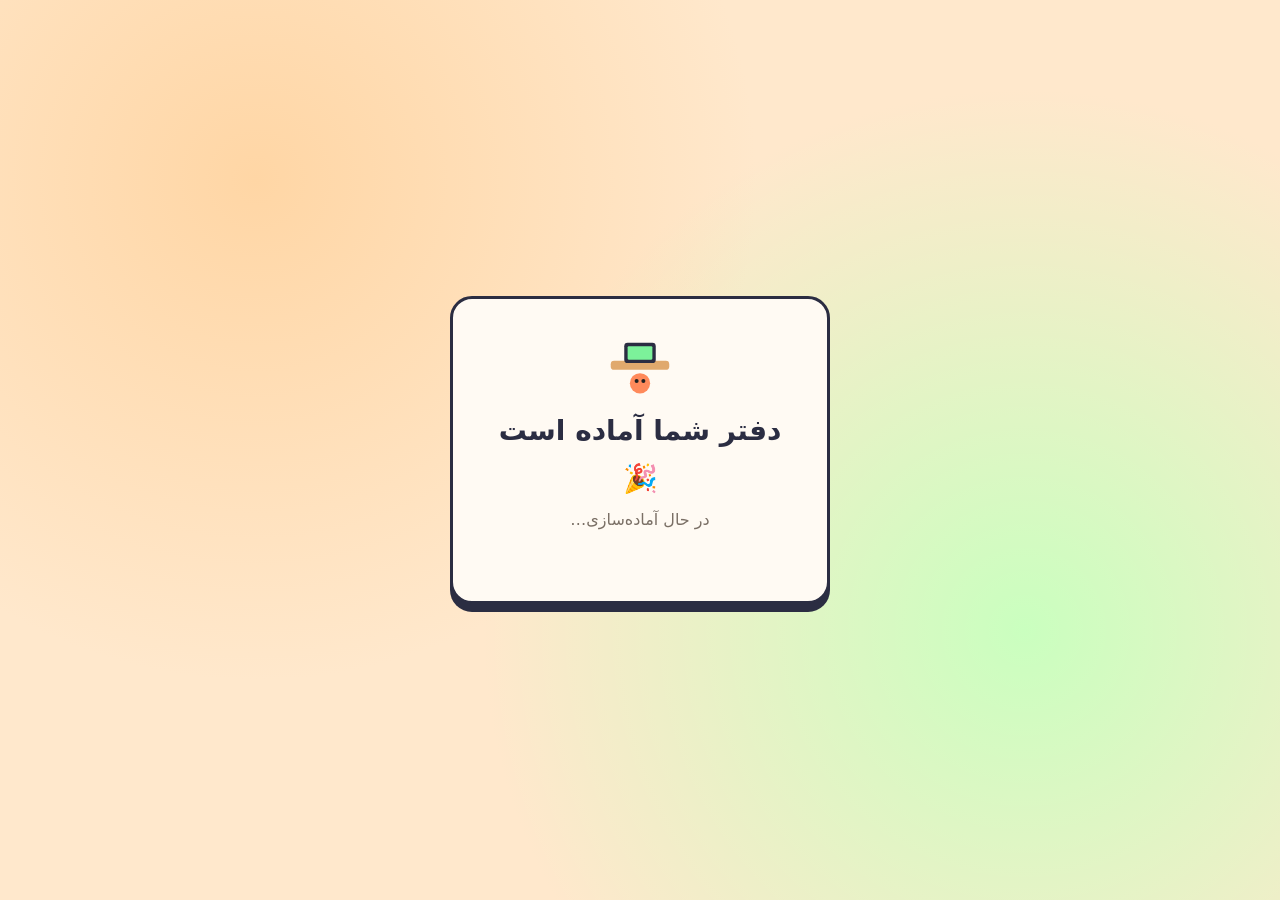
<file: src/client/claim.html>
<!doctype html>
<html lang="fa" dir="rtl">
  <head>
    <meta charset="UTF-8" />
    <meta name="viewport" content="width=device-width, initial-scale=1" />
    <title>Agent Office · گذرواژهٔ شما</title>
    <link rel="icon" href="/favicon.svg" />
    <link rel="stylesheet" href="./login.css" />
  </head>
  <body>
    <main class="card">
      <div class="logo" aria-hidden="true">
        <svg viewBox="0 0 64 64" width="72" height="72"><rect x="6" y="30" width="52" height="8" rx="3" fill="#e0a96d"/><rect x="18" y="14" width="28" height="18" rx="3" fill="#2b2d42"/><rect x="21" y="17" width="22" height="12" rx="1" fill="#7cf29a"/><circle cx="32" cy="50" r="9" fill="#ff8a5b"/><circle cx="29" cy="48" r="1.8" fill="#222"/><circle cx="35" cy="48" r="1.8" fill="#222"/></svg>
      </div>
      <h1 id="title">دفتر شما آماده است 🎉</h1>
      <p class="sub" id="sub">در حال آماده‌سازی…</p>
      <section id="reveal" hidden>
        <p class="warn"><strong>این گذرواژه را همین حالا یادداشت کنید.</strong> فقط همین یک‌بار نمایش داده می‌شود؛ دفتر فقط نسخهٔ رمزنگاری‌شدهٔ آن را نگه می‌دارد و بعداً نمی‌تواند دوباره نشانش دهد. آن را با هم‌تیمی‌هایی که دعوت می‌کنید به‌اشتراک بگذارید.</p>
        <div class="secret"><code id="pw"></code><button type="button" id="copy" class="mini">کپی</button></div>
        <label class="check"><input type="checkbox" id="saved" /> گذرواژه را در جای امنی ذخیره کردم</label>
        <button type="button" id="enter" disabled>ورود به دفتر</button>
      </section>
      <p id="error" class="error" role="alert"></p>
      <a id="login" href="/login" hidden>رفتن به صفحهٔ ورود ←</a>
    </main>
    <script type="module" src="./claim.ts"></script>
  </body>
</html>
</file>
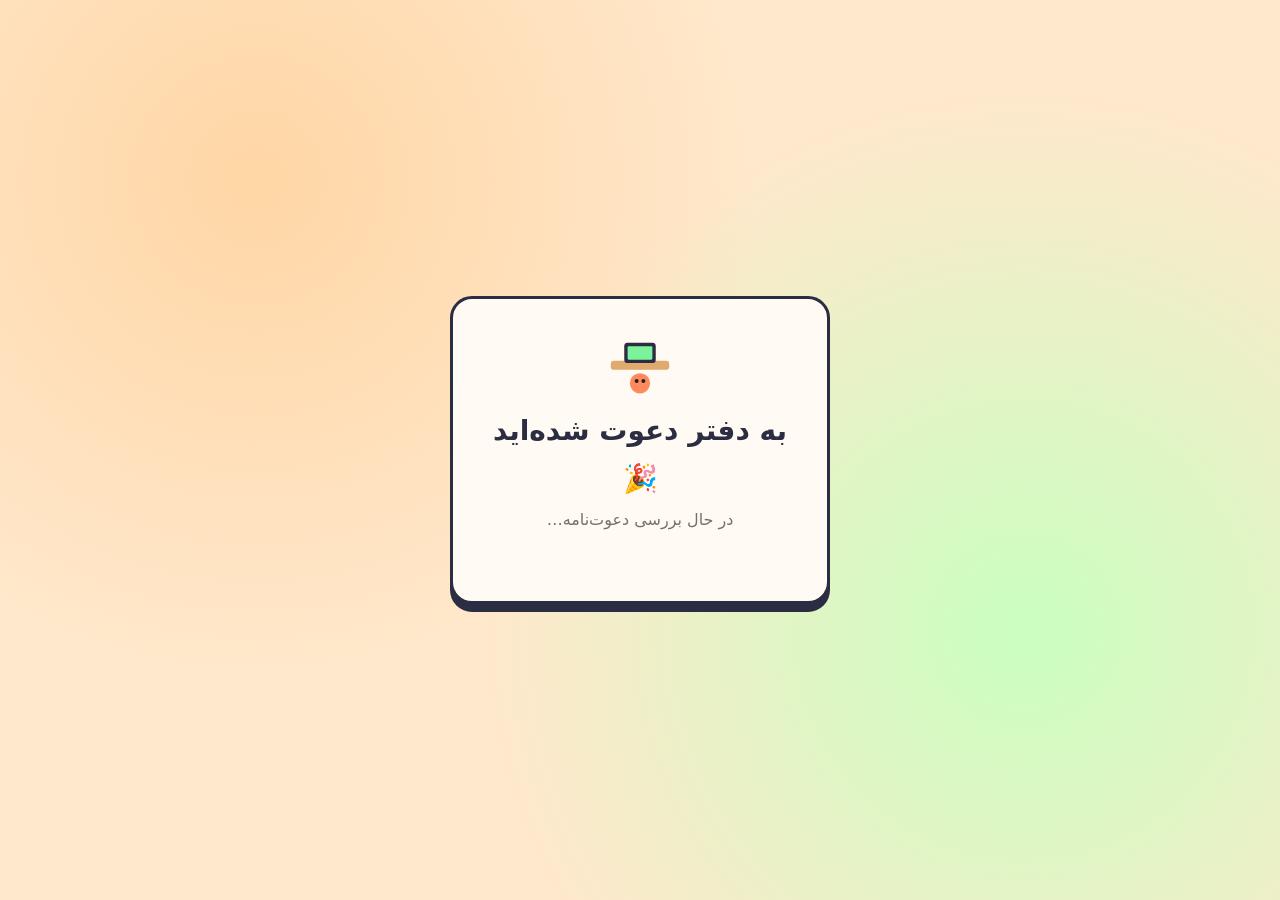
<file: src/client/join.html>
<!doctype html>
<html lang="fa" dir="rtl">
  <head>
    <meta charset="UTF-8" />
    <meta name="viewport" content="width=device-width, initial-scale=1" />
    <title>Agent Office · پیوستن</title>
    <link rel="icon" href="/favicon.svg" />
    <link rel="stylesheet" href="./login.css" />
  </head>
  <body>
    <main class="card">
      <div class="logo" aria-hidden="true">
        <svg viewBox="0 0 64 64" width="72" height="72"><rect x="6" y="30" width="52" height="8" rx="3" fill="#e0a96d"/><rect x="18" y="14" width="28" height="18" rx="3" fill="#2b2d42"/><rect x="21" y="17" width="22" height="12" rx="1" fill="#7cf29a"/><circle cx="32" cy="50" r="9" fill="#ff8a5b"/><circle cx="29" cy="48" r="1.8" fill="#222"/><circle cx="35" cy="48" r="1.8" fill="#222"/></svg>
      </div>
      <h1 id="title">به دفتر دعوت شده‌اید 🎉</h1>
      <p class="sub" id="sub">در حال بررسی دعوت‌نامه…</p>
      <form id="form" hidden>
        <label>نام شما<input id="name" type="text" maxlength="24" autocomplete="username" spellcheck="false" required /></label>
        <label>گذرواژه را انتخاب کنید<input id="password" type="password" minlength="8" autocomplete="new-password" required /></label>
        <label>گذرواژه را دوباره وارد کنید<input id="again" type="password" minlength="8" autocomplete="new-password" required /></label>
        <p class="note">گذرواژه باید دست‌کم ۸ نویسه داشته باشد. فقط شما به آن دسترسی دارید.</p>
        <button type="submit" id="submit">ساخت حساب کاربری</button>
      </form>
      <p id="error" class="error" role="alert"></p>
      <a id="login" href="/login" hidden>رفتن به صفحهٔ ورود ←</a>
    </main>
    <script type="module" src="./join.ts"></script>
  </body>
</html>
</file>
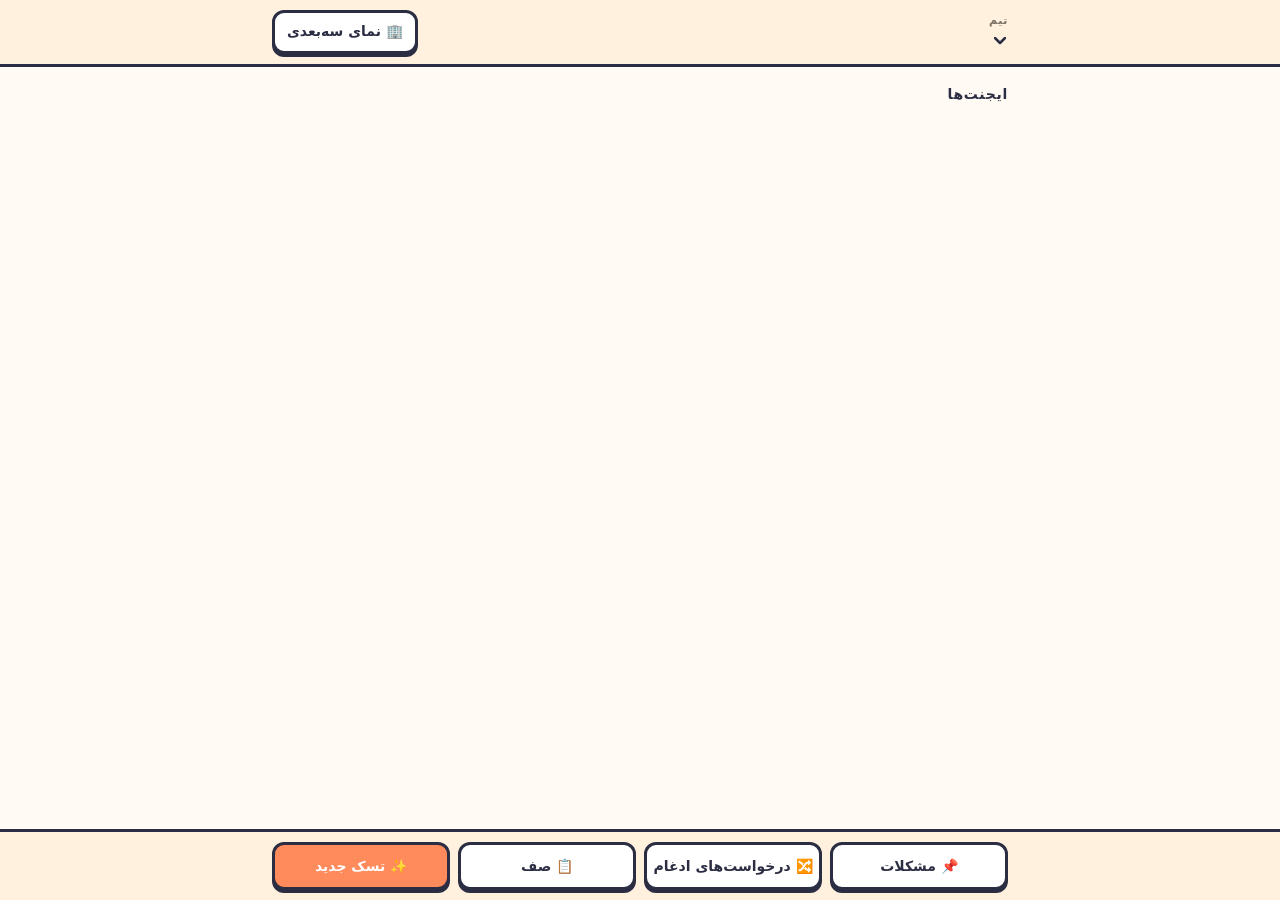
<file: src/client/lite.html>
<!doctype html>
<html lang="fa" dir="rtl">
  <head>
    <meta charset="UTF-8" />
    <meta name="viewport" content="width=device-width, initial-scale=1, viewport-fit=cover" />
    <meta name="theme-color" content="#fff1de" />
    <title>Agent Office</title>
    <link rel="icon" href="/favicon.svg" />
    <link rel="stylesheet" href="./lite.css" />
  </head>
  <body class="lite">
    <!-- The 2D view (lite.ts): the office without the 3D, for a phone or a computer the 3D is too much for. -->
    <header class="lite-bar">
      <label class="lite-floor" title="تیم فعلی؛ برای دیدن ایجنت‌های تیم دیگر، آن را انتخاب کنید">
        <span class="lite-floor-label">تیم</span>
        <select id="floor" aria-label="تیم"></select>
      </label>
      <a id="to-3d" class="btn" href="/?3d=1" title="نمای سه‌بعدی دفتر؛ جایی که در آن قدم می‌زنید">🏢 نمای سه‌بعدی</a>
    </header>
    <main class="lite-main">
      <p id="floor-meta" class="lite-meta"></p>
      <div id="elsewhere" class="lite-elsewhere hidden"></div>
      <h2 class="lite-h">ایجنت‌ها <span id="waiting-now" class="lite-waiting"></span></h2>
      <ul id="workers" class="lite-workers"></ul>
    </main>
    <nav class="lite-nav" aria-label="دفتر">
      <button id="btn-issues" class="btn" type="button">📌 مشکلات <span class="n"></span></button>
      <button id="btn-pulls" class="btn" type="button">🔀 درخواست‌های ادغام <span class="n"></span></button>
      <button id="btn-queue" class="btn" type="button">📋 صف <span class="n"></span></button>
      <button id="btn-new" class="btn primary" type="button">✨ تسک جدید</button>
    </nav>
    <div id="toasts"></div>
    <div id="conn" class="conn hidden">در حال اتصال دوباره…</div>
    <div id="modal-root"></div>
    <script type="module" src="./lite.ts"></script>
  </body>
</html>
</file>
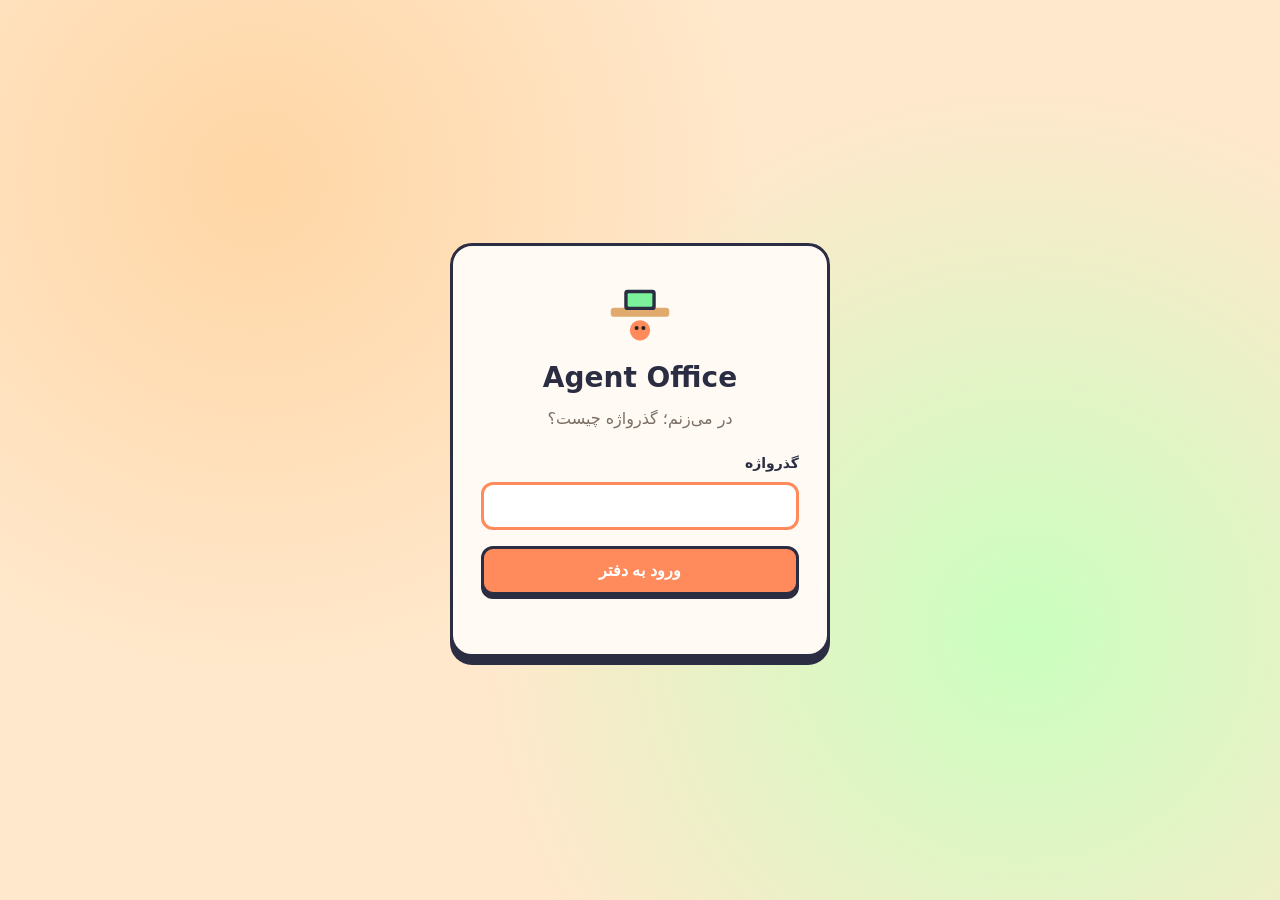
<file: src/client/login.html>
<!doctype html>
<html lang="fa" dir="rtl">
  <head>
    <meta charset="UTF-8" />
    <meta name="viewport" content="width=device-width, initial-scale=1" />
    <title>Agent Office · ورود</title>
    <link rel="icon" href="/favicon.svg" />
    <link rel="stylesheet" href="./login.css" />
  </head>
  <body>
    <main class="card">
      <div class="logo" aria-hidden="true">
        <svg viewBox="0 0 64 64" width="72" height="72"><rect x="6" y="30" width="52" height="8" rx="3" fill="#e0a96d"/><rect x="18" y="14" width="28" height="18" rx="3" fill="#2b2d42"/><rect x="21" y="17" width="22" height="12" rx="1" fill="#7cf29a"/><circle cx="32" cy="50" r="9" fill="#ff8a5b"/><circle cx="29" cy="48" r="1.8" fill="#222"/><circle cx="35" cy="48" r="1.8" fill="#222"/></svg>
      </div>
      <h1>Agent Office</h1>
      <p class="sub" id="sub">در می‌زنم؛ گذرواژه چیست؟</p>
      <form id="form">
        <label id="name-row" hidden>نام شما<input id="name" type="text" maxlength="24" autocomplete="username" spellcheck="false" /></label>
        <label>گذرواژه<input id="password" type="password" autocomplete="current-password" autofocus required /></label>
        <p id="name-note" class="note" hidden>با گذرواژهٔ مشترک دفتر وارد می‌شوید؟ نامتان را خالی بگذارید.</p>
        <button type="submit" id="submit">ورود به دفتر</button>
        <p id="error" class="error" role="alert"></p>
      </form>
    </main>
    <script type="module" src="./login.ts"></script>
  </body>
</html>
</file>
<file: src/client/login.css>
:root { --bg: #ffe8cc; --ink: #2b2d42; --card: #fffaf3; --accent: #ff8a5b; --muted: #7a6f65; --border: #2b2d42; }
* { box-sizing: border-box; }
html[dir="rtl"] { direction: rtl; }
html[dir="rtl"] body { font-family: 'Vazirmatn', 'Noto Sans Arabic', Tahoma, 'Nunito', system-ui, sans-serif; line-height: 1.7; }
[hidden] { display: none !important; }
html, body { margin: 0; height: 100%; }
body {
  background: radial-gradient(circle at 20% 20%, #ffd6a5 0, transparent 40%), radial-gradient(circle at 80% 70%, #caffbf 0, transparent 45%), var(--bg);
  font-family: 'Nunito', ui-rounded, 'SF Pro Rounded', system-ui, sans-serif;
  color: var(--ink); display: grid; place-items: center; padding: 16px;
}
.card { width: min(380px, 100%); background: var(--card); border: 3px solid var(--border); border-radius: 22px; padding: 28px; box-shadow: 0 8px 0 var(--border); text-align: center; }
.logo { display: grid; place-items: center; }
h1 { margin: 8px 0 4px; font-size: 28px; }
.sub { margin: 0 0 20px; color: var(--muted); }
label { display: block; text-align: start; font-weight: 700; font-size: 14px; }
input { width: 100%; margin-top: 6px; padding: 12px 14px; font-size: 16px; border: 3px solid var(--border); border-radius: 12px; background: #fff; color: var(--ink); outline: none; }
html[dir="rtl"] input:not([type="password"]) { direction: rtl; text-align: start; }
html[dir="rtl"] input[type="password"], html[dir="rtl"] code { direction: ltr; unicode-bidi: isolate; text-align: left; }
input:focus { border-color: var(--accent); }
button { margin-top: 16px; width: 100%; padding: 12px; font-size: 16px; font-weight: 800; border: 3px solid var(--border); border-radius: 12px; background: var(--accent); color: #fff; cursor: pointer; box-shadow: 0 4px 0 var(--border); }
button:active { transform: translateY(3px); box-shadow: 0 1px 0 var(--border); }
button:disabled { opacity: .6; cursor: default; }
.error { min-height: 1.2em; color: #c3423f; font-weight: 700; margin: 12px 0 0; }
.warn { text-align: start; background: #fff3c4; border: 3px solid var(--border); border-radius: 12px; padding: 10px 12px; margin: 0 0 14px; font-size: 14px; }
.secret { display: flex; gap: 8px; align-items: center; justify-content: center; background: #fff; border: 3px dashed var(--border); border-radius: 12px; padding: 14px; }
.secret code { font: 800 26px ui-monospace, Menlo, Consolas, monospace; letter-spacing: .04em; word-break: break-all; }
button.mini { width: auto; margin: 0; padding: 6px 10px; font-size: 13px; box-shadow: 0 2px 0 var(--border); }
.check { display: flex; gap: 8px; align-items: center; justify-content: center; margin-top: 14px; font-weight: 800; }
.check input { width: auto; margin: 0; }
a { color: var(--ink); font-weight: 800; }
label + label { margin-top: 12px; }
.note { text-align: left; color: var(--muted); font-size: 13px; margin: 8px 0 0; }
.role { display: inline-block; background: #fff3c4; border: 2px solid var(--border); border-radius: 999px; padding: 0 8px; font-size: 13px; font-weight: 800; }

@media (max-width: 480px), (max-height: 500px) {
  body { padding: 12px; align-items: flex-start; }
  .card { padding: 20px 16px; min-width: 0; }
  input { font-size: 16px; }
  .secret { flex-wrap: wrap; }
}
</file>
<file: src/client/lite.css>
@import './styles/base.css';
@import './styles/rtl.css';

/* The 2D view (lite.html): a page that scrolls, made for a phone, rather than a HUD over the 3D office. */
html, body { height: auto; min-height: 100%; overflow: auto; }
body.lite { min-height: 100dvh; background: var(--paper); -webkit-tap-highlight-color: transparent; }

.lite-bar { position: sticky; top: 0; z-index: 20; display: flex; align-items: center; gap: 8px; padding: 10px 12px; padding-top: max(10px, env(safe-area-inset-top)); background: var(--paper-2); border-bottom: 3px solid var(--ink); }
.lite-bar .btn { height: 44px; flex: none; text-decoration: none; }
.lite-floor { flex: 1; min-width: 0; display: flex; flex-direction: column; align-items: flex-start; margin: 0; }
.lite-floor-label { font-size: 11px; font-weight: 900; text-transform: uppercase; letter-spacing: .05em; color: var(--muted); }
.lite-floor select {
  width: auto; max-width: 100%; min-width: 0; padding: 0 22px 0 0; border: 0; background: none; color: var(--ink);
  font: 900 19px/1.2 var(--font); text-overflow: ellipsis; appearance: none; -webkit-appearance: none; cursor: pointer;
  background: no-repeat right 2px center / 12px url("data:image/svg+xml,%3Csvg xmlns='http://www.w3.org/2000/svg' viewBox='0 0 12 8'%3E%3Cpath d='M1 1l5 5 5-5' fill='none' stroke='%232b2d42' stroke-width='2.5' stroke-linecap='round' stroke-linejoin='round'/%3E%3C/svg%3E");
}
.lite-floor select:disabled { background-image: none; opacity: 1; cursor: default; }

.lite-main { width: 100%; max-width: 760px; margin: 0 auto; padding: 12px 12px calc(96px + env(safe-area-inset-bottom)); }
.lite-meta { margin: 0 0 10px; font-size: 12px; font-weight: 700; color: var(--muted); white-space: nowrap; overflow: hidden; text-overflow: ellipsis; }
.lite-meta:empty { display: none; }
.lite-elsewhere { display: flex; flex-direction: column; gap: 8px; margin-bottom: 14px; }
.lite-go { justify-content: space-between; min-height: 44px; background: #ffd6e0; white-space: normal; text-align: left; }
.lite-go:hover { background: #ffc2d1; }
.lite-h { display: flex; align-items: baseline; flex-wrap: wrap; gap: 4px 10px; margin: 4px 0 10px; font-size: 14px; font-weight: 900; text-transform: uppercase; letter-spacing: .05em; }
.lite-waiting { font-size: 13px; text-transform: none; letter-spacing: 0; color: #c9184a; }

/* A card per worker, the ones waiting on someone first (see byUrgency). */
.lite-workers { list-style: none; margin: 0; padding: 0; display: flex; flex-direction: column; gap: 10px; }
.lite-worker { display: flex; align-items: stretch; background: #fff; border: 3px solid var(--ink); border-radius: var(--radius); box-shadow: 0 3px 0 var(--ink); overflow: hidden; }
.lite-worker.waiting { box-shadow: 0 3px 0 var(--ink), inset 6px 0 0 var(--bad); }
.lite-worker.done.waiting { box-shadow: 0 3px 0 var(--ink), inset 6px 0 0 var(--good); }
.lite-worker.exited, .lite-worker.offline { background: #f3f1ee; }
.lite-card { flex: 1; min-width: 0; display: flex; align-items: flex-start; gap: 10px; padding: 12px 10px 12px 14px; border: 0; background: none; color: inherit; font: inherit; text-align: left; cursor: pointer; }
.lite-card:active { background: var(--paper-2); }
.lite-card:focus-visible { outline: none; box-shadow: inset 0 0 0 3px var(--accent); }
.lite-card .dot { flex: none; width: 14px; height: 14px; margin-top: 4px; border-radius: 50%; border: 2px solid var(--ink); }
.lite-info { flex: 1; min-width: 0; display: flex; flex-direction: column; gap: 3px; }
.lite-name { font-size: 16px; font-weight: 900; }
.lite-task { font-size: 14px; font-weight: 800; overflow-wrap: anywhere; }
.lite-now { font-size: 13px; font-weight: 700; overflow-wrap: anywhere; display: -webkit-box; -webkit-line-clamp: 3; -webkit-box-orient: vertical; overflow: hidden; }
.lite-worker.needs_input .lite-now { color: #c9184a; }
.lite-sub { font-size: 12px; font-weight: 700; color: var(--muted); overflow-wrap: anywhere; }
.lite-state { flex: none; display: flex; flex-direction: column; align-items: flex-end; gap: 4px; }
.lite-state small { font-size: 11px; font-weight: 800; color: var(--muted); white-space: nowrap; }
.lite-say { flex: none; align-self: center; width: 44px; height: 44px; margin-right: 10px; padding: 0; justify-content: center; font-size: 18px; }
.lite-empty { padding: 28px 12px; text-align: center; font-weight: 800; color: var(--muted); }

.lite-nav { position: fixed; left: 0; right: 0; bottom: 0; z-index: 20; display: grid; grid-template-columns: repeat(4, minmax(0, 1fr)); gap: 8px; padding: 10px 12px; padding-bottom: max(10px, env(safe-area-inset-bottom)); background: var(--paper-2); border-top: 3px solid var(--ink); }
.lite-nav .btn { min-height: 48px; padding: 6px; justify-content: center; flex-wrap: wrap; gap: 4px; white-space: normal; text-align: center; line-height: 1.15; font-size: 14px; }
.lite-nav .n:empty { display: none; }
.lite-nav .n { min-width: 20px; padding: 0 5px; border-radius: 999px; background: var(--ink); color: #fff; font-size: 12px; line-height: 20px; font-variant-numeric: tabular-nums; }
.lite-nav .btn.primary .n { background: #fff; color: var(--ink); }
/* A wide window: the bars line up with the list. */
@media (min-width: 761px) { .lite-bar, .lite-nav { padding-left: calc(50% - 368px); padding-right: calc(50% - 368px); } }

/* The page scrolls here, so what floats over it stays put on the screen. */
#toasts { position: fixed; top: 84px; z-index: 60; width: calc(100% - 24px); }
.toast { text-align: center; }
.conn { position: fixed; top: 84px; z-index: 60; }
.backdrop { z-index: 50; }

/* No zooming in on a box as you tap it (iOS does, for text under 16px). */
.modal textarea, .modal input[type=text], .modal input[type=password], .modal select { font-size: 16px; }
.lite-name .body p { margin: 0 0 12px; font-weight: 700; }

/* On a phone, the big windows take the whole screen; the small ones stay dialogs. */
@media (max-width: 640px) {
  .backdrop { padding: 8px; }
  .backdrop:has(> .modal.term, > .modal.board, > .modal.gh-window, > .modal.desk-changes, > .modal.meeting-window, > .modal[aria-label="Task queue"]) { padding: 0; }
  /* body.lite outranks the windows' own sizes and padding, whatever order the sheets load in. */
  body.lite .modal.term, body.lite .modal.board, body.lite .modal.gh-window, body.lite .modal.desk-changes, body.lite .modal.meeting-window,
  body.lite .modal[aria-label="Task queue"] { width: 100%; height: 100dvh; max-height: 100dvh; border: 0; border-radius: 0; box-shadow: none; }
  .modal { max-height: calc(100dvh - 16px); }
  body.lite .modal.term .term-host { padding: 6px 2px 2px 6px; }
  body.lite .modal.board .body { padding: 10px; overflow-x: auto; }
  .modal.board .column { min-width: 78vw; }
  .modal.board header .board-status { display: none; }
}

@media (max-width: 360px) {
  .lite-nav { grid-template-columns: repeat(2, minmax(0, 1fr)); }
  html[dir="rtl"] .lite-nav .btn { overflow-wrap: normal; word-break: normal; font-size: 13px; min-height: 48px; }
  .lite-main { padding-bottom: calc(144px + env(safe-area-inset-bottom)); }
}
</file>
